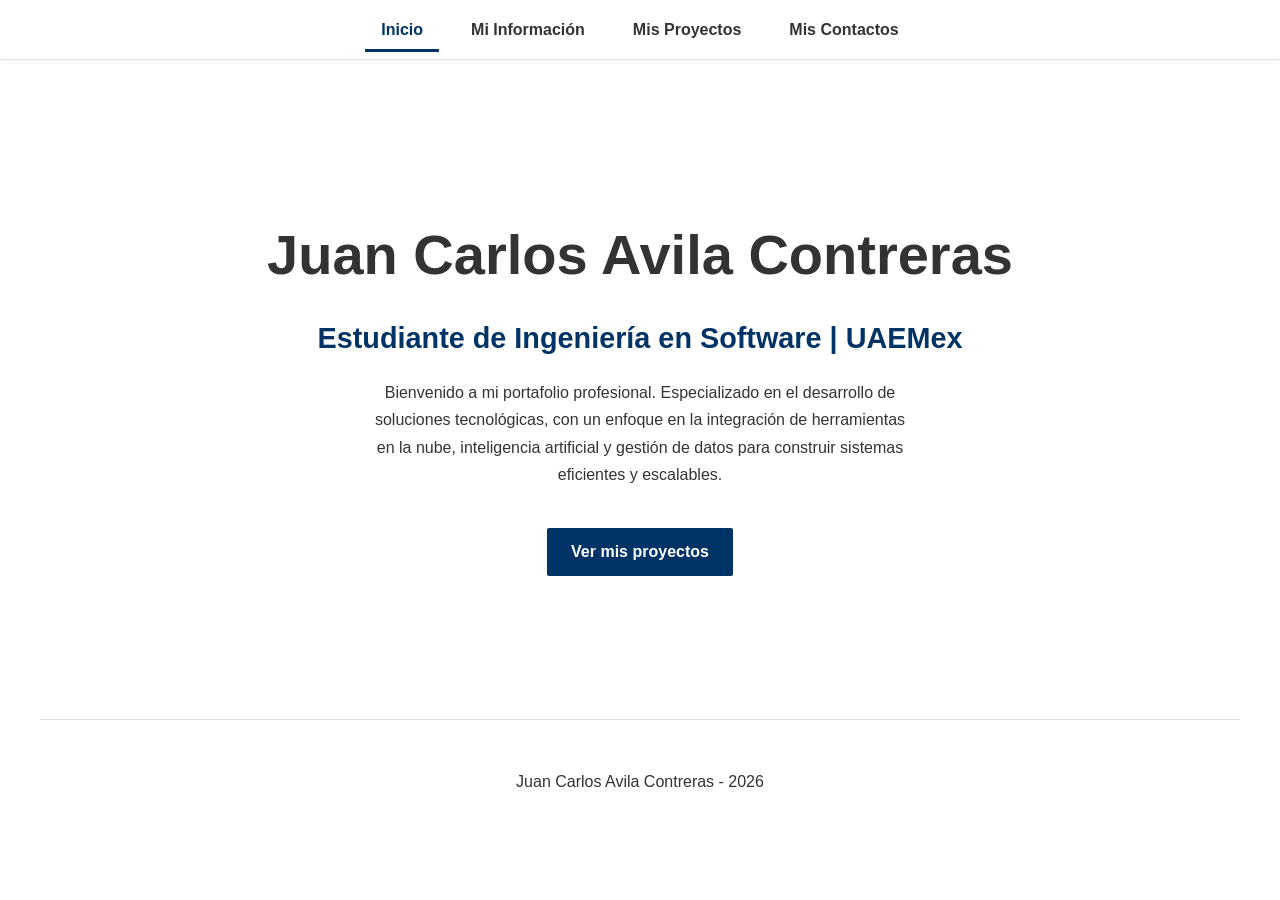
<file: index.html>
<!DOCTYPE html>
<html lang="es">
<head>
    <meta charset="UTF-8">
    <meta name="viewport" content="width=device-width, initial-scale=1.0">
    <title>Inicio - Portafolio</title>
    <link rel="stylesheet" href="style.css">
</head>
<body>
    <header>
        <input type="checkbox" id="menu-toggle" class="menu-toggle">
        <label for="menu-toggle" class="menu-icon" aria-label="Abrir o cerrar el menú">&#9776;</label>

        <nav>
            <ul class="nav-links">
                <li><a href="index.html" aria-current="page">Inicio</a></li>
                <li><a href="informacion.html">Mi Información</a></li>
                <li><a href="proyectos.html">Mis Proyectos</a></li>
                <li><a href="contactos.html">Mis Contactos</a></li>
            </ul>
        </nav>
    </header>

    <section class="hero">
        <h1>Juan Carlos Avila Contreras</h1>
        <h2>Estudiante de Ingeniería en Software | UAEMex</h2>
        <p>Bienvenido a mi portafolio profesional. Especializado en el desarrollo de soluciones tecnológicas, con un enfoque en la integración de herramientas en la nube, inteligencia artificial y gestión de datos para construir sistemas eficientes y escalables.</p>
        <a href="proyectos.html" class="btn">Ver mis proyectos</a>
    </section>

    <footer>
        <p>Juan Carlos Avila Contreras - 2026</p>
    </footer>
</body>
</html>
</file>
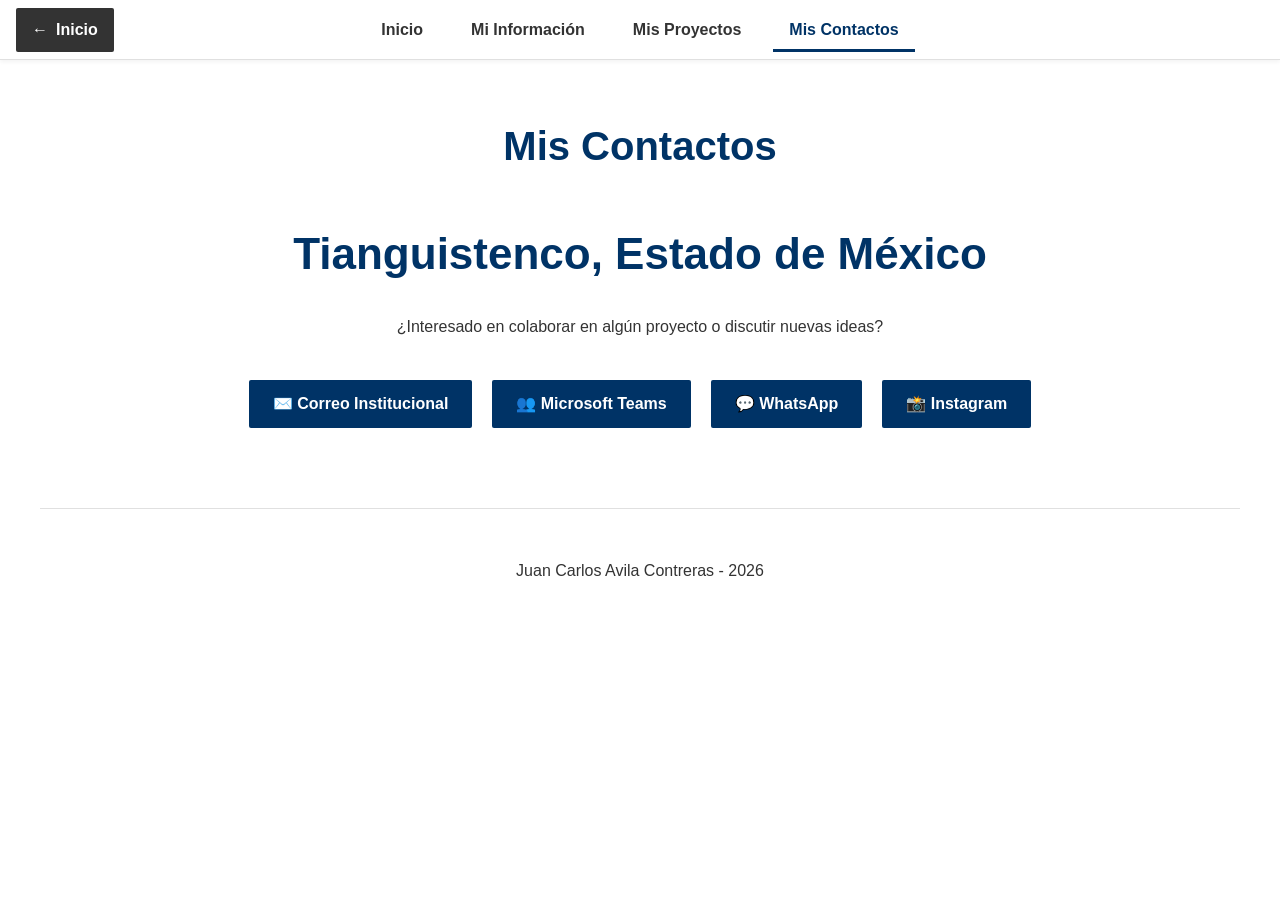
<file: contactos.html>
<!DOCTYPE html>
<html lang="es">
<head>
    <meta charset="UTF-8">
    <meta name="viewport" content="width=device-width, initial-scale=1.0">
    <title>Mis Contactos - Portafolio</title>
    <link rel="stylesheet" href="style.css">
</head>
<body>
    <header>
        <a href="index.html" class="btn-retorno" title="Retorno de Emergencia" aria-label="Volver a Inicio"><span aria-hidden="true">&#8592;</span> Inicio</a>
        
        <input type="checkbox" id="menu-toggle" class="menu-toggle">
        <label for="menu-toggle" class="menu-icon" aria-label="Abrir o cerrar el menú">&#9776;</label>

        <nav>
            <ul class="nav-links">
                <li><a href="index.html">Inicio</a></li>
                <li><a href="informacion.html">Mi Información</a></li>
                <li><a href="proyectos.html">Mis Proyectos</a></li>
                <li><a href="contactos.html" aria-current="page">Mis Contactos</a></li>
            </ul>
        </nav>
    </header>

    <section>
        <h2>Mis Contactos</h2>
        <!-- Escribe solo ciudad y estado, sin dirección exacta -->
        <p class="rotulo">Tianguistenco, Estado de México</p>
        <p class="intro-contacto">¿Interesado en colaborar en algún proyecto o discutir nuevas ideas?</p>
        <div class="contact-links">
            <a href="mailto:javilac003@uaemex.mx" class="btn">✉️ Correo Institucional</a>
            <a href="https://teams.microsoft.com/l/chat/0/0?users=javilac003@uaemex.mx" class="btn" target="_blank" rel="noopener noreferrer">👥 Microsoft Teams</a>
            <a href="https://wa.me/7201030772" class="btn" target="_blank" rel="noopener noreferrer">💬 WhatsApp</a>
            <a href="https://instagram.com/juancvii._" class="btn" target="_blank" rel="noopener noreferrer">📸 Instagram</a>
        </div>
    </section>

    <footer>
        <p>Juan Carlos Avila Contreras - 2026</p>
    </footer>
</body>
</html>
</file>
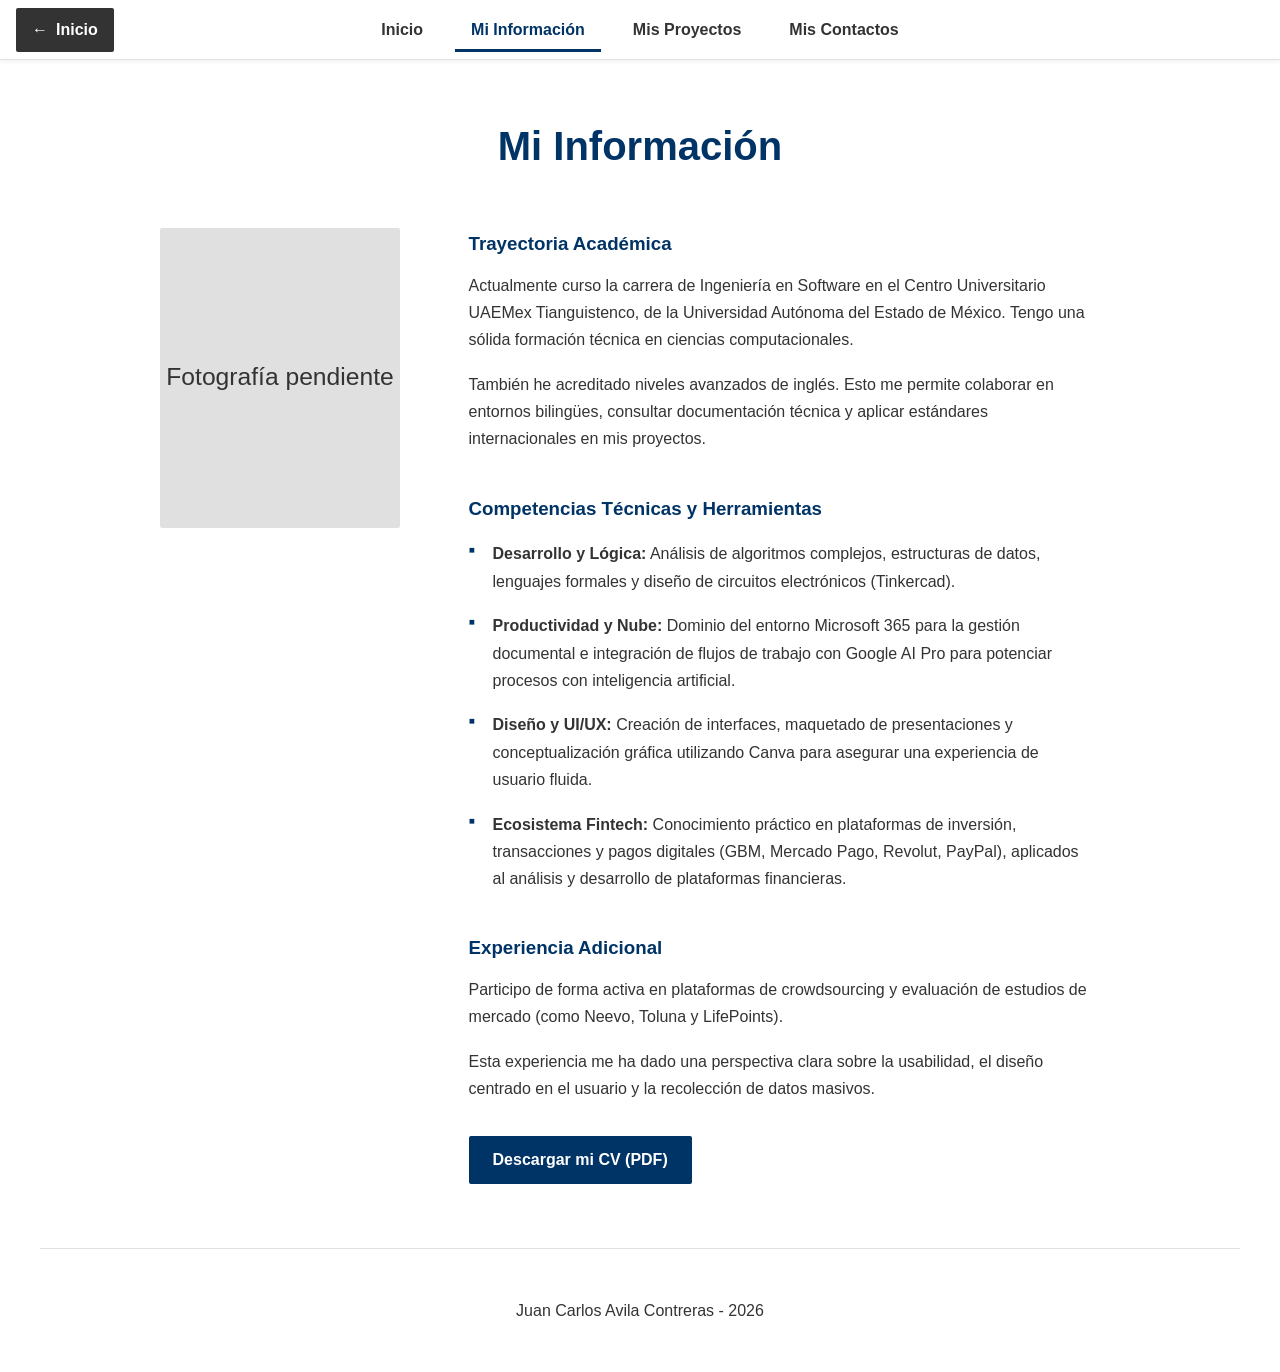
<file: informacion.html>
<!DOCTYPE html>
<html lang="es">
<head>
    <meta charset="UTF-8">
    <meta name="viewport" content="width=device-width, initial-scale=1.0">
    <title>Mi Información - Portafolio</title>
    <link rel="stylesheet" href="style.css">
</head>
<body>
    <header>
        <a href="index.html" class="btn-retorno" title="Retorno de Emergencia" aria-label="Volver a Inicio"><span aria-hidden="true">&#8592;</span> Inicio</a>
        
        <input type="checkbox" id="menu-toggle" class="menu-toggle">
        <label for="menu-toggle" class="menu-icon" aria-label="Abrir o cerrar el menú">&#9776;</label>

        <nav>
            <ul class="nav-links">
                <li><a href="index.html">Inicio</a></li>
                <li><a href="informacion.html" aria-current="page">Mi Información</a></li>
                <li><a href="proyectos.html">Mis Proyectos</a></li>
                <li><a href="contactos.html">Mis Contactos</a></li>
            </ul>
        </nav>
    </header>

    <section>
        <h2>Mi Información</h2>
        <div class="perfil">
            <img class="foto" src="[data-uri]" width="280" height="350" alt="Fotografía formal de Juan Carlos Avila Contreras">
            <div class="content">
                <h3 style="margin-top:0">Trayectoria Académica</h3>
                <p>Actualmente curso la carrera de Ingeniería en Software en el Centro Universitario UAEMex Tianguistenco, de la Universidad Autónoma del Estado de México. Tengo una sólida formación técnica en ciencias computacionales.</p>
                <p>También he acreditado niveles avanzados de inglés. Esto me permite colaborar en entornos bilingües, consultar documentación técnica y aplicar estándares internacionales en mis proyectos.</p>

                <h3>Competencias Técnicas y Herramientas</h3>
                <ul class="skills-list">
                    <li><strong>Desarrollo y Lógica:</strong> Análisis de algoritmos complejos, estructuras de datos, lenguajes formales y diseño de circuitos electrónicos (Tinkercad).</li>
                    <li><strong>Productividad y Nube:</strong> Dominio del entorno Microsoft 365 para la gestión documental e integración de flujos de trabajo con Google AI Pro para potenciar procesos con inteligencia artificial.</li>
                    <li><strong>Diseño y UI/UX:</strong> Creación de interfaces, maquetado de presentaciones y conceptualización gráfica utilizando Canva para asegurar una experiencia de usuario fluida.</li>
                    <li><strong>Ecosistema Fintech:</strong> Conocimiento práctico en plataformas de inversión, transacciones y pagos digitales (GBM, Mercado Pago, Revolut, PayPal), aplicados al análisis y desarrollo de plataformas financieras.</li>
                </ul>

                <h3>Experiencia Adicional</h3>
                <p>Participo de forma activa en plataformas de crowdsourcing y evaluación de estudios de mercado (como Neevo, Toluna y LifePoints).</p>
                <p>Esta experiencia me ha dado una perspectiva clara sobre la usabilidad, el diseño centrado en el usuario y la recolección de datos masivos.</p>

                <a href="CV_JuanCarlosAvila.pdf" class="btn" target="_blank" rel="noopener noreferrer">Descargar mi CV (PDF)</a>
            </div>
        </div>
    </section>

    <footer>
        <p>Juan Carlos Avila Contreras - 2026</p>
    </footer>
</body>
</html>
</file>
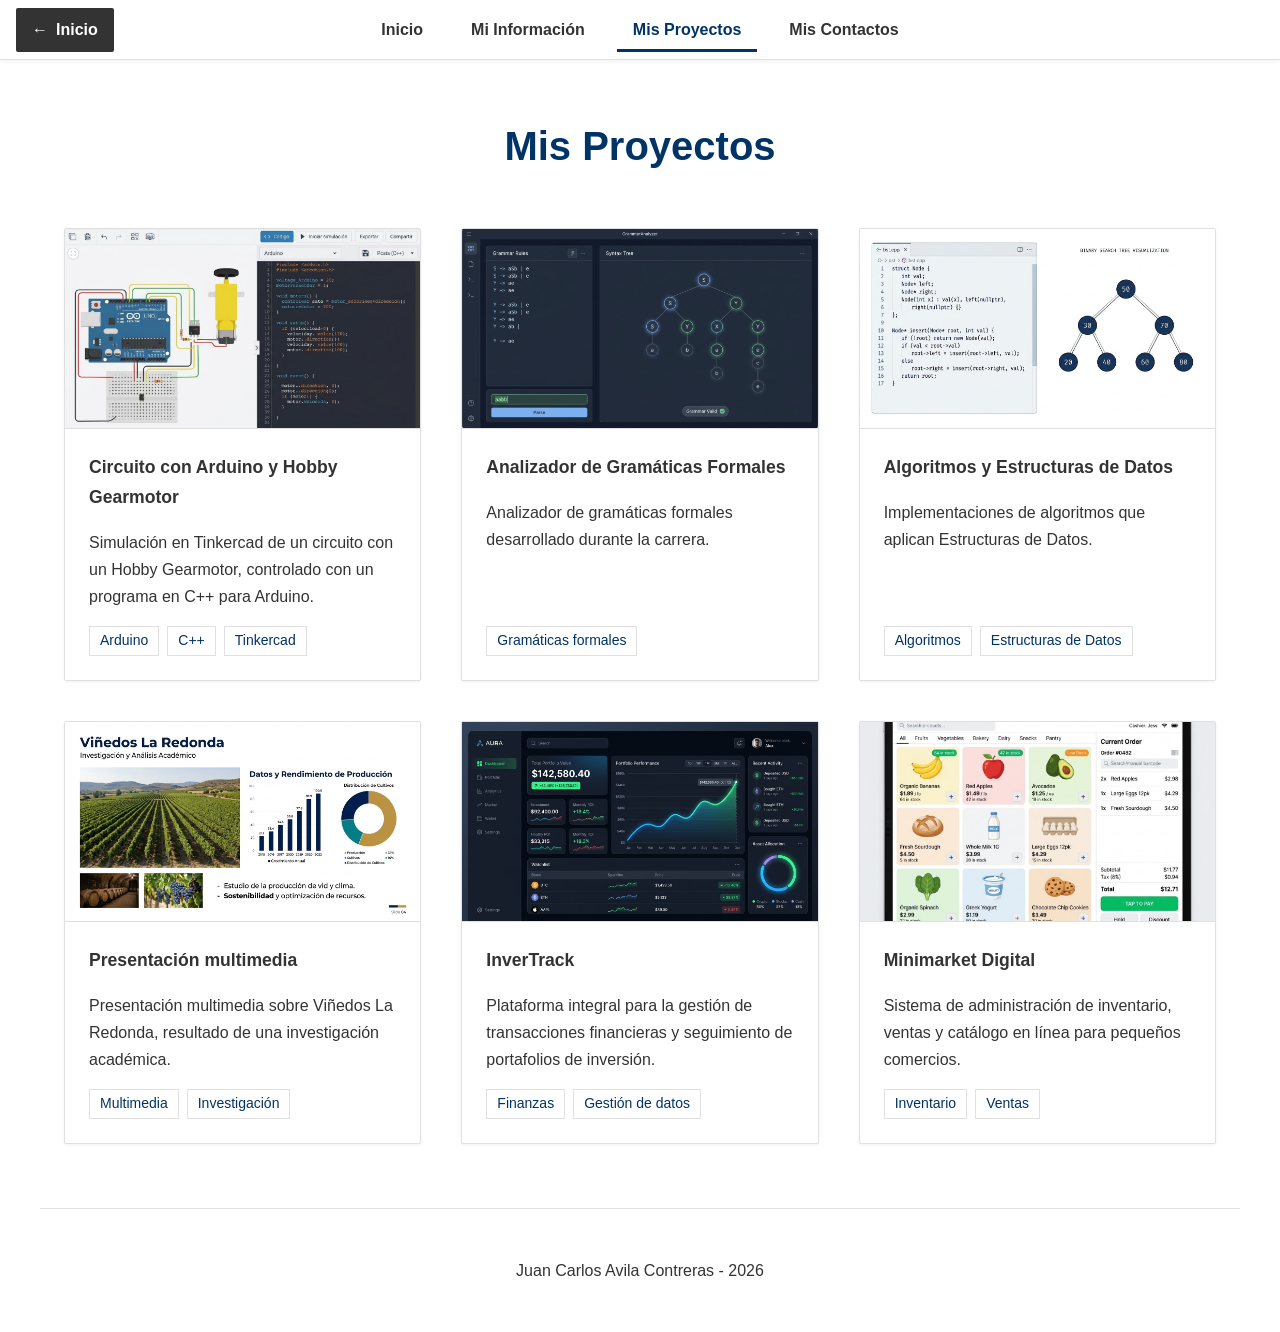
<file: proyectos.html>
<!DOCTYPE html>
<html lang="es">
<head>
    <meta charset="UTF-8">
    <meta name="viewport" content="width=device-width, initial-scale=1.0">
    <title>Mis Proyectos - Portafolio</title>
    <link rel="stylesheet" href="style.css">
</head>
<body>
    <header>
        <a href="index.html" class="btn-retorno" title="Retorno de Emergencia" aria-label="Volver a Inicio"><span aria-hidden="true">&#8592;</span> Inicio</a>
        
        <input type="checkbox" id="menu-toggle" class="menu-toggle">
        <label for="menu-toggle" class="menu-icon" aria-label="Abrir o cerrar el menú">&#9776;</label>

        <nav>
            <ul class="nav-links">
                <li><a href="index.html">Inicio</a></li>
                <li><a href="informacion.html">Mi Información</a></li>
                <li><a href="proyectos.html" aria-current="page">Mis Proyectos</a></li>
                <li><a href="contactos.html">Mis Contactos</a></li>
            </ul>
        </nav>
    </header>

    <section>
        <h2>Mis Proyectos</h2>
        <!-- Las etiquetas de InverTrack y Minimarket son temas; cámbialas por las tecnologías que usaste -->
        <div class="grid-container">
            <article class="card">
                <div class="card-image">
                    <img src="arduino.jpg" width="800" height="450" alt="Captura del circuito con Arduino en Tinkercad">
                </div>
                <div class="card-body">
                    <h3>Circuito con Arduino y Hobby Gearmotor</h3>
                    <p>Simulación en Tinkercad de un circuito con un Hobby Gearmotor, controlado con un programa en C++ para Arduino.</p>
                    <ul class="tags"><li>Arduino</li><li>C++</li><li>Tinkercad</li></ul>
                </div>
            </article>

            <article class="card">
                <div class="card-image">
                    <img src="gramatica.jpg" width="800" height="450" alt="Captura del Analizador de Gramáticas Formales">
                </div>
                <div class="card-body">
                    <h3>Analizador de Gramáticas Formales</h3>
                    <p>Analizador de gramáticas formales desarrollado durante la carrera.</p>
                    <ul class="tags"><li>Gramáticas formales</li></ul>
                </div>
            </article>

            <article class="card">
                <div class="card-image">
                    <img src="base.jpg" width="800" height="450" alt="Captura de algoritmos con Estructuras de Datos">
                </div>
                <div class="card-body">
                    <h3>Algoritmos y Estructuras de Datos</h3>
                    <p>Implementaciones de algoritmos que aplican Estructuras de Datos.</p>
                    <ul class="tags"><li>Algoritmos</li><li>Estructuras de Datos</li></ul>
                </div>
            </article>

            <article class="card">
                <div class="card-image">
                    <img src="vino.jpg" width="800" height="450" alt="Captura de la presentación multimedia sobre Viñedos La Redonda">
                </div>
                <div class="card-body">
                    <h3>Presentación multimedia</h3>
                    <p>Presentación multimedia sobre Viñedos La Redonda, resultado de una investigación académica.</p>
                    <ul class="tags"><li>Multimedia</li><li>Investigación</li></ul>
                </div>
            </article>

            <article class="card">
                <div class="card-image">
                    <img src="InverTrack.jpg" width="800" height="450" alt="Pantalla principal de InverTrack">
                </div>
                <div class="card-body">
                    <h3>InverTrack</h3>
                    <p>Plataforma integral para la gestión de transacciones financieras y seguimiento de portafolios de inversión.</p>
                    <ul class="tags"><li>Finanzas</li><li>Gestión de datos</li></ul>
                </div>
            </article>

            <article class="card">
                <div class="card-image">
                    <img src="Minimarket.jpg" width="800" height="450" alt="Pantalla del sistema Minimarket Digital">
                </div>
                <div class="card-body">
                    <h3>Minimarket Digital</h3>
                    <p>Sistema de administración de inventario, ventas y catálogo en línea para pequeños comercios.</p>
                    <ul class="tags"><li>Inventario</li><li>Ventas</li></ul>
                </div>
            </article>
        </div>
    </section>

    <footer>
        <p>Juan Carlos Avila Contreras - 2026</p>
    </footer>
</body>
</html>
</file>
<file: style.css>
/* Paleta: blanco, gris carbón, azul marino y gris claro */
:root {
    --primary-color: #FFFFFF;
    --text-main: #333333;
    --accent-color: #003366;
    --line-color: #E0E0E0;
}

html { scroll-behavior: smooth; }

* {
    margin: 0;
    padding: 0;
    box-sizing: border-box;
    font-family: Arial, Helvetica, sans-serif;
}

body {
    background-color: var(--primary-color);
    color: var(--text-main);
    line-height: 1.7;
}

img { max-width: 100%; height: auto; display: block; }

a:focus-visible, label:focus-visible, input:focus-visible {
    outline: 3px solid var(--accent-color);
    outline-offset: 3px;
}

/* Encabezado fijo */
header {
    background-color: var(--primary-color);
    position: fixed;
    width: 100%;
    top: 0;
    z-index: 100;
    border-bottom: 1px solid var(--line-color);
    box-shadow: 0 2px 4px rgba(0, 0, 0, 0.05);
    display: flex;
    align-items: center;
    justify-content: center;
    height: 60px;
}

/* Botón de Retorno: fondo gris carbón, texto blanco, área táctil de 44 px */
.btn-retorno {
    position: absolute;
    left: 16px;
    display: inline-flex;
    align-items: center;
    gap: 8px;
    min-height: 44px;
    min-width: 44px;
    padding: 0 16px;
    background-color: var(--text-main);
    color: var(--primary-color);
    text-decoration: none;
    font-weight: bold;
    border-radius: 2px;
    transition: opacity 0.15s ease;
}
.btn-retorno:hover { opacity: 0.8; }

.menu-toggle { display: none; }

.menu-icon {
    display: none;
    font-size: 1.8rem;
    cursor: pointer;
    color: var(--accent-color);
    position: absolute;
    right: 8px;
    min-height: 44px;
    min-width: 44px;
    text-align: center;
    line-height: 44px;
}

nav { display: flex; }
.nav-links { display: flex; list-style: none; }
.nav-links li { margin: 0 0.5rem; }

.nav-links a {
    display: flex;
    align-items: center;
    min-height: 44px;
    padding: 0 1rem;
    color: var(--text-main);
    text-decoration: none;
    font-weight: bold;
    transition: opacity 0.15s ease;
}
.nav-links a:hover { opacity: 0.6; }
.nav-links a[aria-current="page"] {
    color: var(--accent-color);
    box-shadow: inset 0 -3px 0 var(--accent-color);
}

section {
    padding: 7rem 1.5rem 4rem 1.5rem;
    max-width: 1200px;
    margin: 0 auto;
    border-bottom: 1px solid var(--line-color);
}

h1, h2, h3 { color: var(--accent-color); }

h2 {
    text-align: center;
    font-size: 2.5rem;
    margin-bottom: 3rem;
}

.content { max-width: 70ch; margin: 0 auto; }
.content h3 { margin-top: 2.5rem; margin-bottom: 0.75rem; }
.content p { margin-bottom: 1.1rem; }

.skills-list { list-style-type: none; margin-top: 1rem; margin-bottom: 2.5rem; }
.skills-list li { margin-bottom: 1.1rem; padding-left: 1.5rem; position: relative; }
.skills-list li::before {
    content: "▪";
    color: var(--accent-color);
    position: absolute;
    left: 0;
    font-size: 1.2rem;
    line-height: 1;
}

/* Botones */
.btn {
    display: inline-flex;
    align-items: center;
    min-height: 48px;
    padding: 0 1.5rem;
    background-color: var(--accent-color);
    color: var(--primary-color);
    border: none;
    text-decoration: none;
    font-weight: bold;
    border-radius: 2px;
    transition: opacity 0.15s ease;
    margin-top: 1rem;
}
.btn:hover { opacity: 0.85; }
.btn-claro { background-color: var(--primary-color); color: var(--accent-color); }

/* Inicio */
.hero {
    height: 80vh;
    min-height: 480px;
    padding: 7rem 1.5rem 3rem;
    display: flex;
    flex-direction: column;
    justify-content: center;
    align-items: center;
    text-align: center;
}
.hero h1 { font-size: 3.5rem; color: var(--text-main); }
.hero h2 { font-size: 1.8rem; color: var(--accent-color); margin-bottom: 1rem; }
.hero p { max-width: 60ch; margin-bottom: 1.5rem; }
.hero h1 { margin-bottom: 0.75rem; }

/* Información */
.perfil { display: grid; grid-template-columns: 240px 1fr; gap: 2.5rem; align-items: start; max-width: 960px; margin: 0 auto; }
.foto { border: 1px solid var(--line-color); border-radius: 2px; width: 100%; }

/* Proyectos: 3 columnas en computadora y 1 en móvil */
.grid-container { display: grid; grid-template-columns: repeat(3, 1fr); gap: 2.5rem; }

.card {
    background-color: var(--primary-color);
    border: 1px solid var(--line-color);
    border-radius: 2px;
    box-shadow: 0 1px 3px rgba(0, 0, 0, 0.06);
    display: flex;
    flex-direction: column;
    transition: border-color 0.15s ease;
}
.card:hover { border-color: var(--accent-color); }
.card-image img { width: 100%; aspect-ratio: 16 / 9; object-fit: cover; border-bottom: 1px solid var(--line-color); }
.card-body { padding: 1.5rem; display: flex; flex-direction: column; gap: 1rem; flex: 1; }
.card h3 { font-size: 1.1rem; color: var(--text-main); }
.tags { list-style: none; display: flex; flex-wrap: wrap; gap: 0.5rem; margin-top: auto; }
.tags li { border: 1px solid var(--line-color); padding: 2px 10px; font-size: 0.875rem; color: var(--accent-color); }

/* Contactos */
.rotulo { text-align: center; font-size: 2.75rem; font-weight: bold; color: var(--accent-color); margin-bottom: 2rem; line-height: 1.2; }
.intro-contacto { text-align: center; }
.contact-links { display: flex; flex-wrap: wrap; justify-content: center; gap: 1.25rem; margin-top: 2.5rem; margin-bottom: 1rem; }
.contact-links .btn { margin-top: 0; }

footer { text-align: center; padding: 3rem 1.5rem; color: var(--text-main); }

@media screen and (max-width: 768px) {
    .menu-icon { display: block; }
    nav {
        display: none;
        position: absolute;
        top: 60px;
        left: 0;
        width: 100%;
        background-color: var(--primary-color);
        border-bottom: 1px solid var(--line-color);
    }
    .menu-toggle:checked ~ nav { display: block; }
    .nav-links { flex-direction: column; align-items: stretch; padding: 0.5rem 1rem 1rem; }
    .nav-links li { margin: 0; }
    .hero h1 { font-size: 2.5rem; }
    .grid-container { grid-template-columns: 1fr; }
    .perfil { grid-template-columns: 1fr; gap: 2rem; }
    .foto { max-width: 220px; }
    .contact-links { flex-direction: column; align-items: stretch; max-width: 320px; margin-left: auto; margin-right: auto; }
    .contact-links .btn { justify-content: center; }
    .card-body { padding: 1.25rem; }
    h2 { font-size: 2rem; }
    .rotulo { font-size: 2.25rem; }
}

@media (prefers-reduced-motion: reduce) {
    * { transition: none !important; scroll-behavior: auto !important; }
}
</file>
